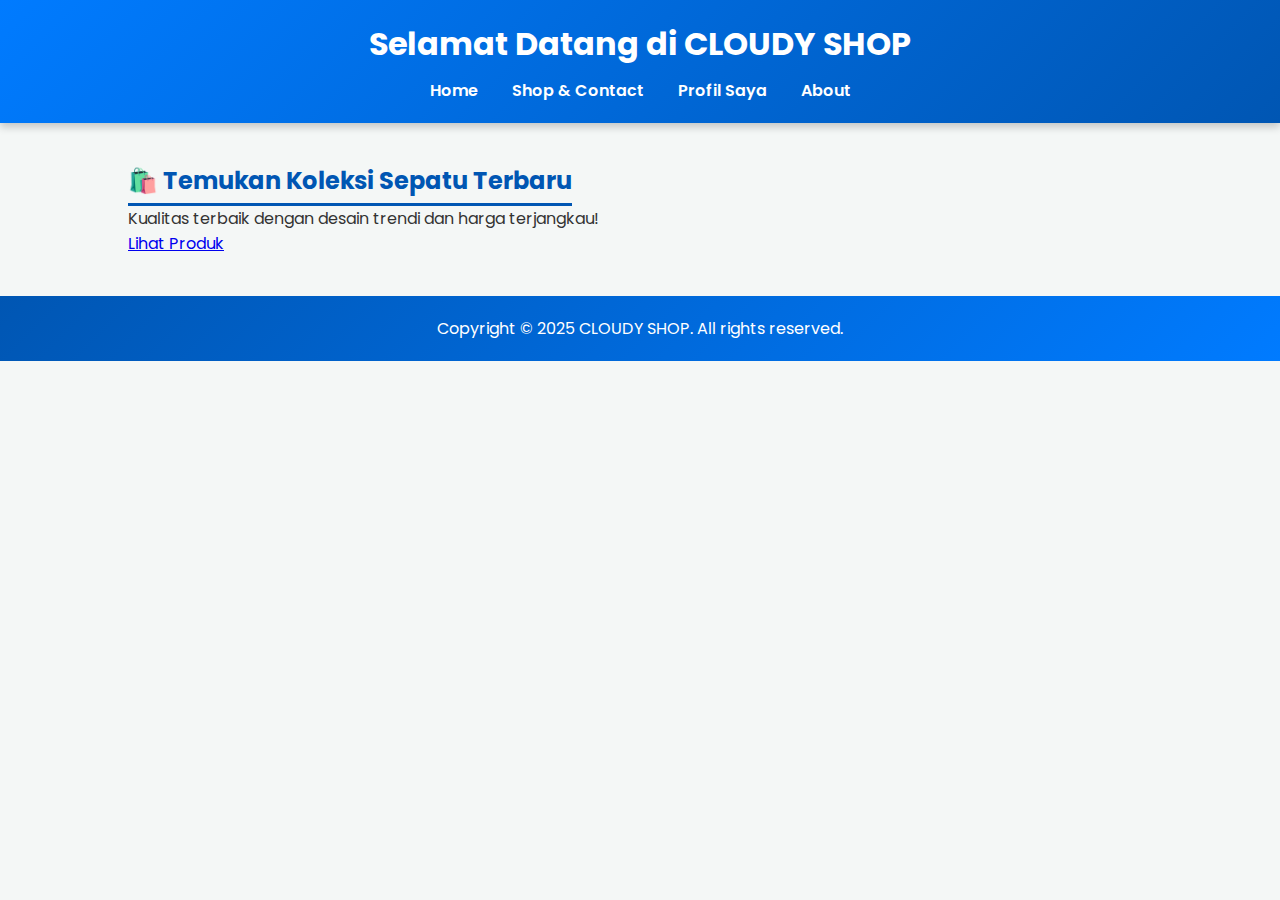
<file: cloud2/index.html>
<!DOCTYPE html>
<html lang="id">
<head>
    <meta charset="UTF-8">
    <meta name="viewport" content="width=device-width, initial-scale=1.0">
    <title>CLOUDY SHOP - Home</title>
    <link rel="stylesheet" href="style.css">
</head>
<body>

<header>
    <h1>Selamat Datang di CLOUDY SHOP</h1>
    <nav>
        <a href="index.html">Home</a>
        <a href="shop.html">Shop & Contact</a>
        <a href="profil.html">Profil Saya</a>
        <a href="about.html">About</a>
    </nav>
</header>

<main class="home">
    <div class="overlay"></div>
    <div class="content">
        <h2>🛍️ Temukan Koleksi Sepatu Terbaru</h2>
        <p>Kualitas terbaik dengan desain trendi dan harga terjangkau!</p>
        <a href="shop.html" class="shop-button">Lihat Produk</a>
    </div>
</main>

<footer>
    <p>Copyright © 2025 CLOUDY SHOP. All rights reserved.</p>
</footer>

</body>
</html>
</file>
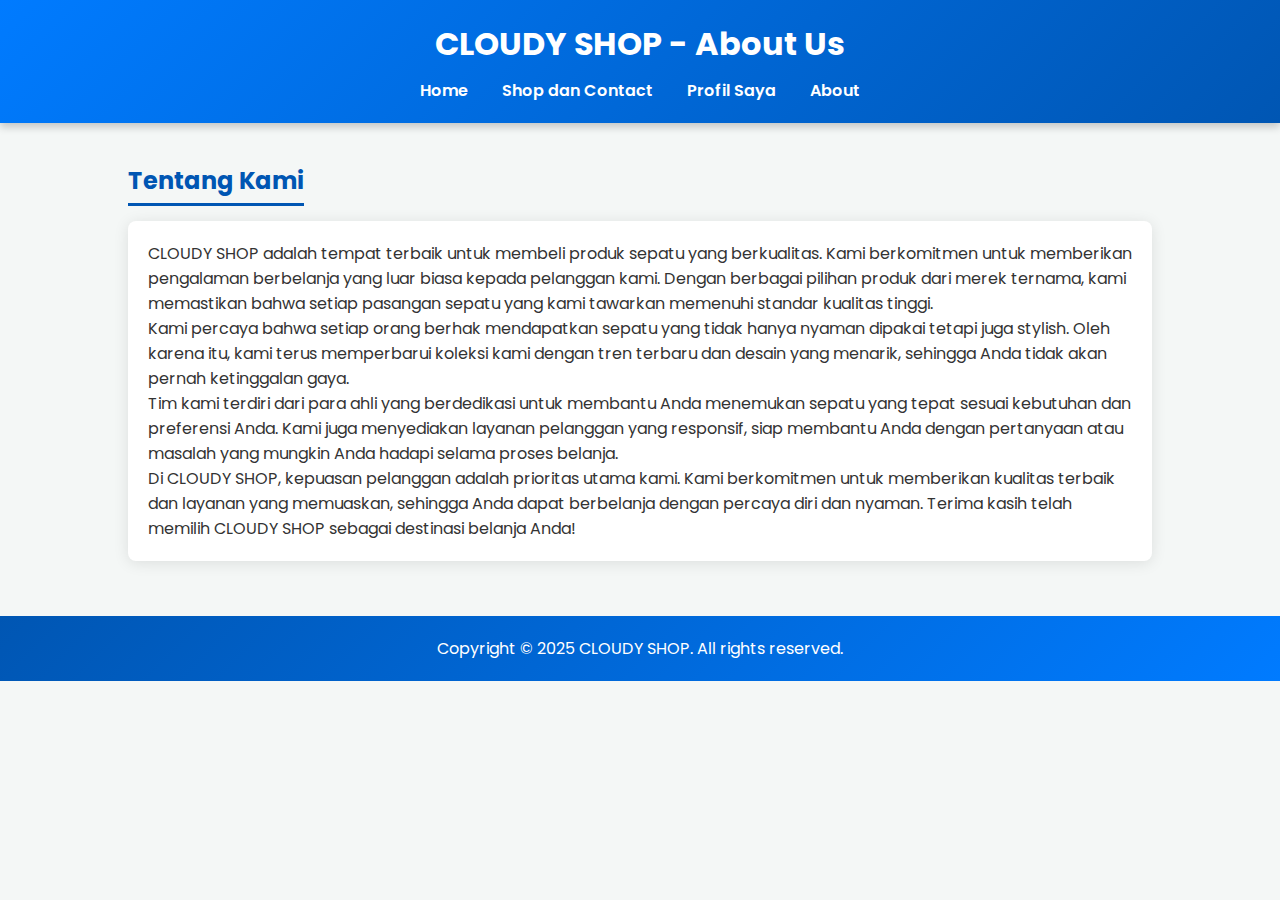
<file: cloud2/about.html>
<!DOCTYPE html>
<html lang="id">
<head>
    <meta charset="UTF-8">
    <meta name="viewport" content="width=device-width, initial-scale=1.0">
    <title>About - CLOUDY SHOP</title>
    <link rel="stylesheet" href="style.css">
</head>
<body>

<header>
    <h1>CLOUDY SHOP - About Us</h1>
    <nav>
        <a href="index.html">Home</a>
        <a href="shop.html">Shop dan Contact</a>
        <a href="profil.html">Profil Saya</a>
        <a href="about.html">About</a>
    </nav>
</header>

<main>
    <h2>Tentang Kami</h2>
    <div class="about-content">
        <p>CLOUDY SHOP adalah tempat terbaik untuk membeli produk sepatu yang berkualitas. Kami berkomitmen untuk memberikan pengalaman berbelanja yang luar biasa kepada pelanggan kami. Dengan berbagai pilihan produk dari merek ternama, kami memastikan bahwa setiap pasangan sepatu yang kami tawarkan memenuhi standar kualitas tinggi.</p>
        
        <p>Kami percaya bahwa setiap orang berhak mendapatkan sepatu yang tidak hanya nyaman dipakai tetapi juga stylish. Oleh karena itu, kami terus memperbarui koleksi kami dengan tren terbaru dan desain yang menarik, sehingga Anda tidak akan pernah ketinggalan gaya.</p>

        <p>Tim kami terdiri dari para ahli yang berdedikasi untuk membantu Anda menemukan sepatu yang tepat sesuai kebutuhan dan preferensi Anda. Kami juga menyediakan layanan pelanggan yang responsif, siap membantu Anda dengan pertanyaan atau masalah yang mungkin Anda hadapi selama proses belanja.</p>

        <p>Di CLOUDY SHOP, kepuasan pelanggan adalah prioritas utama kami. Kami berkomitmen untuk memberikan kualitas terbaik dan layanan yang memuaskan, sehingga Anda dapat berbelanja dengan percaya diri dan nyaman. Terima kasih telah memilih CLOUDY SHOP sebagai destinasi belanja Anda!</p>
    </div>
</main>

<footer>
    <p>Copyright © 2025 CLOUDY SHOP. All rights reserved.</p>
</footer>

</body>
</html>
</file>
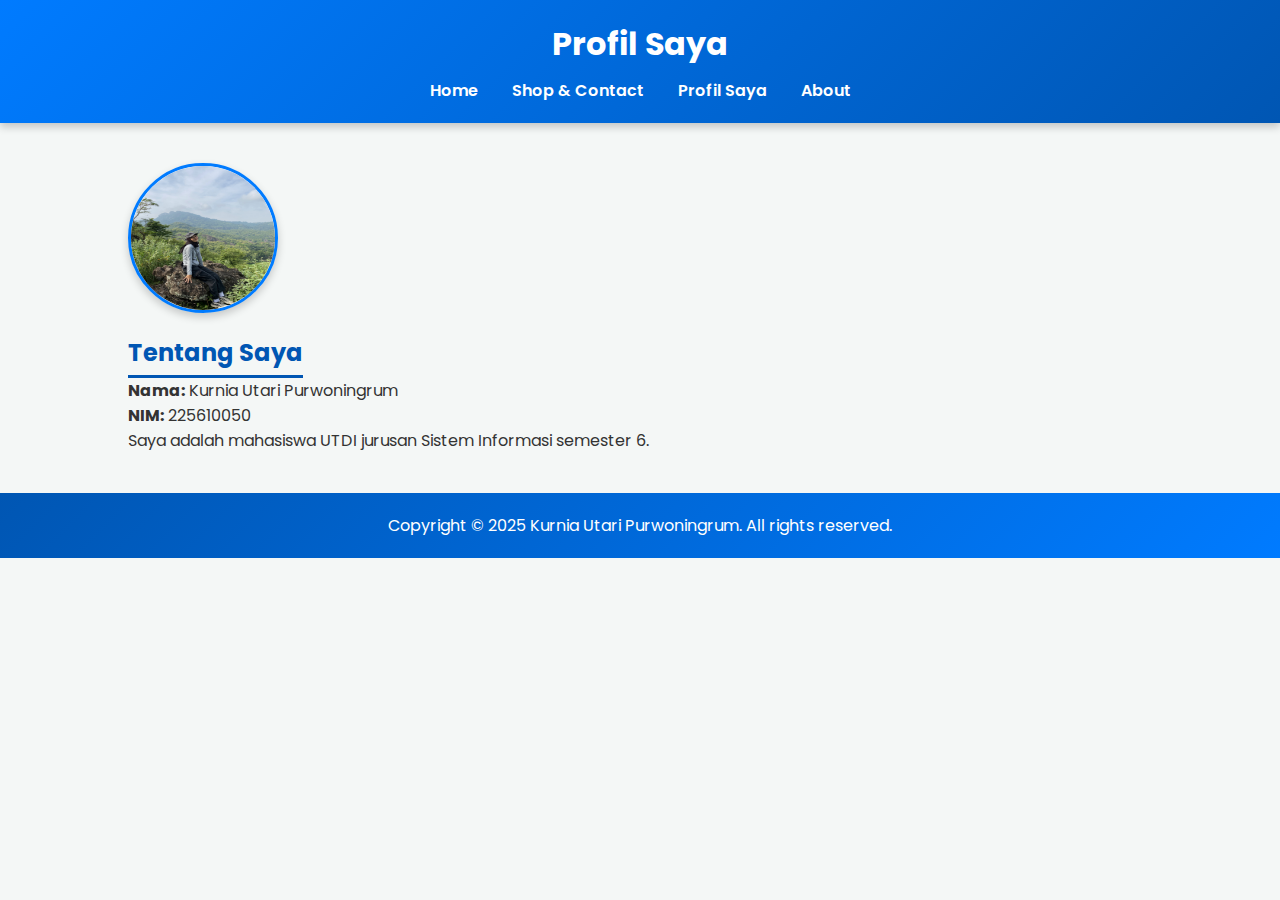
<file: cloud2/profil.html>
<!DOCTYPE html>
<html lang="id">
<head>
    <meta charset="UTF-8">
    <meta name="viewport" content="width=device-width, initial-scale=1.0">
    <title>Profil Kurnia Utari Purwoningrum</title>
    <link rel="stylesheet" href="style.css">
</head>
<body>

<header>
    <h1>Profil Saya</h1>
    <nav>
        <a href="index.html">Home</a>
        <a href="shop.html">Shop & Contact</a>
        <a href="profil.html">Profil Saya</a>
        <a href="about.html">About</a>
    </nav>
</header>

<main class="profile-container">
    <img src="images/aku.jpg" alt="Foto Profil Kurnia Utari Purwoningrum" class="profile-img">
    <div class="profile-content">
        <h2>Tentang Saya</h2>
        <p><strong>Nama:</strong> Kurnia Utari Purwoningrum</p>
        <p><strong>NIM:</strong> 225610050</p>
        <p>Saya adalah mahasiswa UTDI jurusan Sistem Informasi semester 6.</p>
    </div>
</main>

<footer>
    <p>Copyright © 2025 Kurnia Utari Purwoningrum. All rights reserved.</p>
</footer>

</body>
</html>
</file>
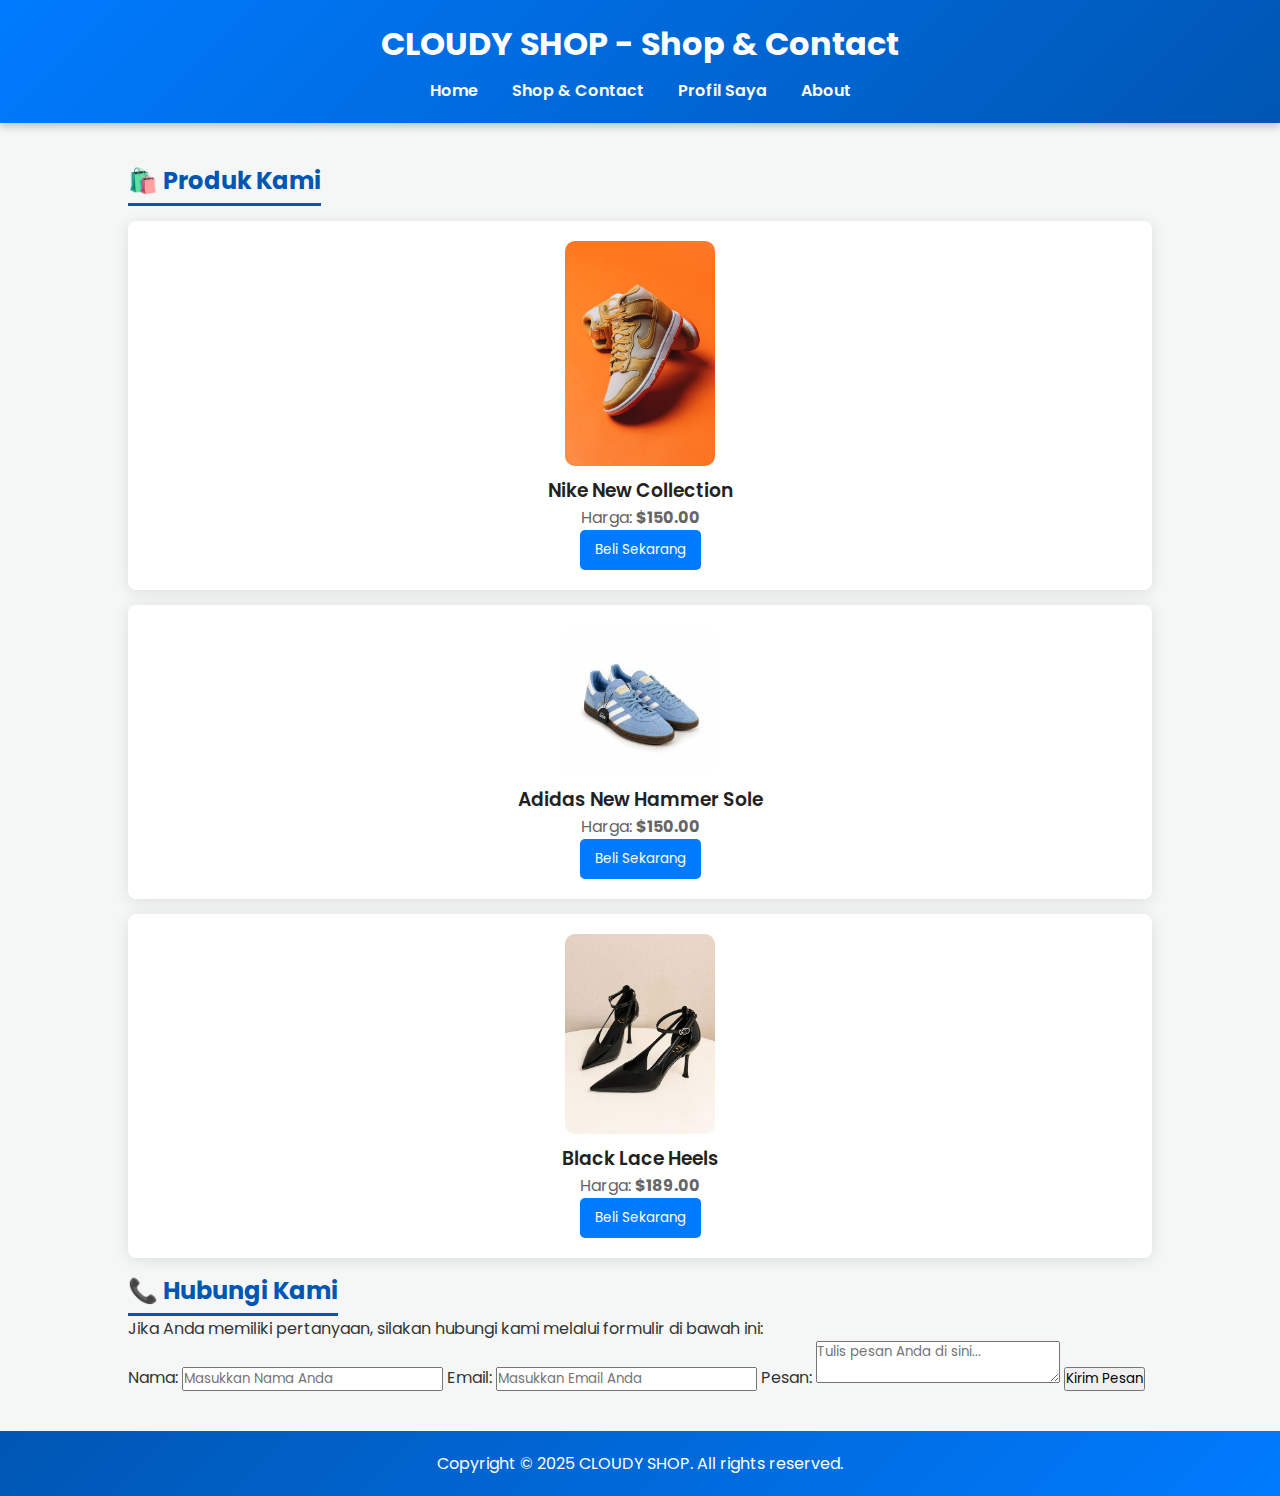
<file: cloud2/shop.html>
<!DOCTYPE html>
<html lang="id">
<head>
    <meta charset="UTF-8">
    <meta name="viewport" content="width=device-width, initial-scale=1.0">
    <title>Shop & Contact - CLOUDY SHOP</title>
    <link rel="stylesheet" href="style.css">
</head>
<body>

<header>
    <h1>CLOUDY SHOP - Shop & Contact</h1>
    <nav>
        <a href="index.html">Home</a>
        <a href="shop.html">Shop & Contact</a>
        <a href="profil.html">Profil Saya</a>
        <a href="about.html">About</a>
    </nav>
</header>

<main>
    <h2>🛍️ Produk Kami</h2>
    <div class="product-container">
        <div class="product">
            <img src="images/s3.jpg" alt="Nike New Collection">
            <h3>Nike New Collection</h3>
            <p>Harga: <b>$150.00</b></p>
            <button>Beli Sekarang</button>
        </div>
        <div class="product">
            <img src="images/s1.jpg" alt="Adidas New Hammer Sole">
            <h3>Adidas New Hammer Sole</h3>
            <p>Harga: <b>$150.00</b></p>
            <button>Beli Sekarang</button>
        </div>
        <div class="product">
            <img src="images/s2.jpg" alt="Black Lace Heels">
            <h3>Black Lace Heels</h3>
            <p>Harga: <b>$189.00</b></p>
            <button>Beli Sekarang</button>
        </div>
    </div>

    <h2>📞 Hubungi Kami</h2>
    <div class="contact-form">
        <p>Jika Anda memiliki pertanyaan, silakan hubungi kami melalui formulir di bawah ini:</p>
        <form>
            <label for="name">Nama:</label>
            <input type="text" id="name" name="name" placeholder="Masukkan Nama Anda" required>

            <label for="email">Email:</label>
            <input type="email" id="email" name="email" placeholder="Masukkan Email Anda" required>

            <label for="message">Pesan:</label>
            <textarea id="message" name="message" placeholder="Tulis pesan Anda di sini..." required></textarea>

            <button type="submit">Kirim Pesan</button>
        </form>
    </div>
</main>

<footer>
    <p>Copyright © 2025 CLOUDY SHOP. All rights reserved.</p>
</footer>

</body>
</html>
</file>
<file: cloud2/style.css>
@import url('https://fonts.googleapis.com/css2?family=Poppins:wght@300;400;600&display=swap');

* {
    box-sizing: border-box;
    margin: 0;
    padding: 0;
    font-family: 'Poppins', sans-serif;
}

:root {
    --primary-color: #007BFF;  /* Ganti hijau jadi biru */
    --secondary-color: #0056b3; /* Biru lebih gelap untuk kontras */
    --background-color: #F4F7F6;
    --text-color: #333;
}

body {
    background-color: var(--background-color);
    color: var(--text-color);
    font-size: 16px;
}

header {
    background: linear-gradient(135deg, var(--primary-color), var(--secondary-color));
    color: white;
    text-align: center;
    padding: 20px 0;
    box-shadow: 0px 4px 8px rgba(0, 0, 0, 0.2);
}

/* Navbar */
nav {
    margin-top: 10px;
}

nav a {
    text-decoration: none;
    color: white;
    font-weight: 600;
    padding: 10px 15px;
    transition: all 0.3s ease-in-out;
}

nav a:hover {
    background-color: white;
    color: var(--secondary-color);
    border-radius: 5px;
    padding: 10px 15px;
}

/* Kontainer utama */
main {
    padding: 40px 10%;
}

/* Heading */
h2 {
    color: var(--secondary-color);
    border-bottom: 3px solid var(--secondary-color);
    padding-bottom: 5px;
    display: inline-block;
}

/* Produk */
.product {
    background-color: white;
    border-radius: 8px;
    padding: 20px;
    margin: 15px 0;
    box-shadow: 0 2px 15px rgba(0, 0, 0, 0.1);
    display: flex;
    flex-direction: column;
    align-items: center;
    transition: transform 0.3s ease-in-out;
}

.product:hover {
    transform: scale(1.05);
}

.product img {
    width: 150px;
    height: auto;
    border-radius: 10px;
    margin-bottom: 10px;
}

.product h3 {
    color: #222;
    font-weight: 600;
}

.product p {
    color: #666;
}

.product button {
    background-color: var(--primary-color);
    color: white;
    border: none;
    padding: 10px 15px;
    border-radius: 5px;
    cursor: pointer;
    transition: background 0.3s;
}

.product button:hover {
    background-color: var(--secondary-color);
}

/* Profil & About */
.profile, .about-content {
    background-color: white;
    border-radius: 8px;
    padding: 20px;
    margin: 15px 0;
    box-shadow: 0 2px 15px rgba(0, 0, 0, 0.1);
    transition: transform 0.3s ease-in-out;
}
.profile-img {
    width: 150px; 
    height: 150px;
    border-radius: 50%;
    border: 3px solid #007BFF; 
    box-shadow: 0 4px 8px rgba(0, 0, 0, 0.2);
    margin-bottom: 15px;
}

.profile:hover, .about-content:hover {
    transform: translateY(-5px);
}

/* Footer */
footer {
    text-align: center;
    padding: 20px 0;
    background: linear-gradient(135deg, var(--secondary-color), var(--primary-color));
    color: white;
    position: relative;
    bottom: 0;
    width: 100%;
}

/* Responsif */
@media (max-width: 768px) {
    nav {
        display: flex;
        flex-direction: column;
        align-items: center;
    }

    nav a {
        display: block;
        margin: 5px 0;
    }
}
</file>
